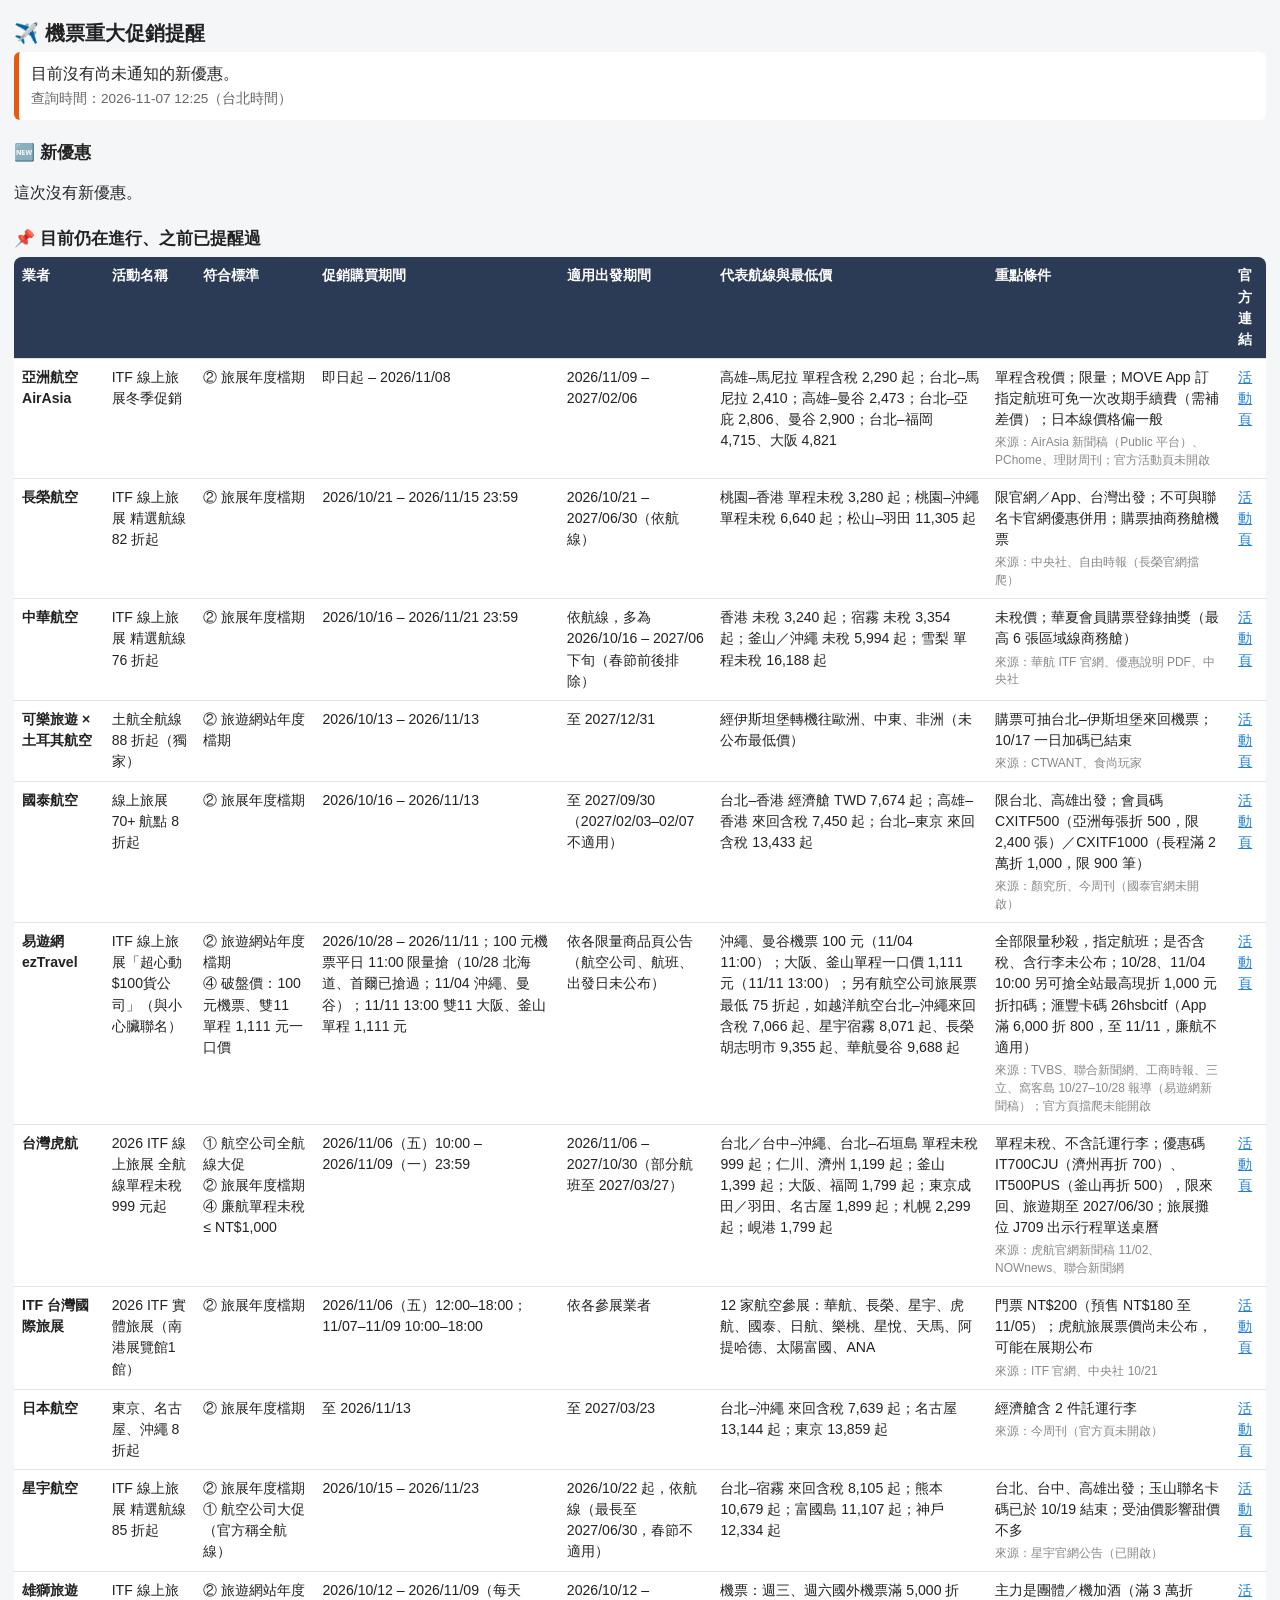
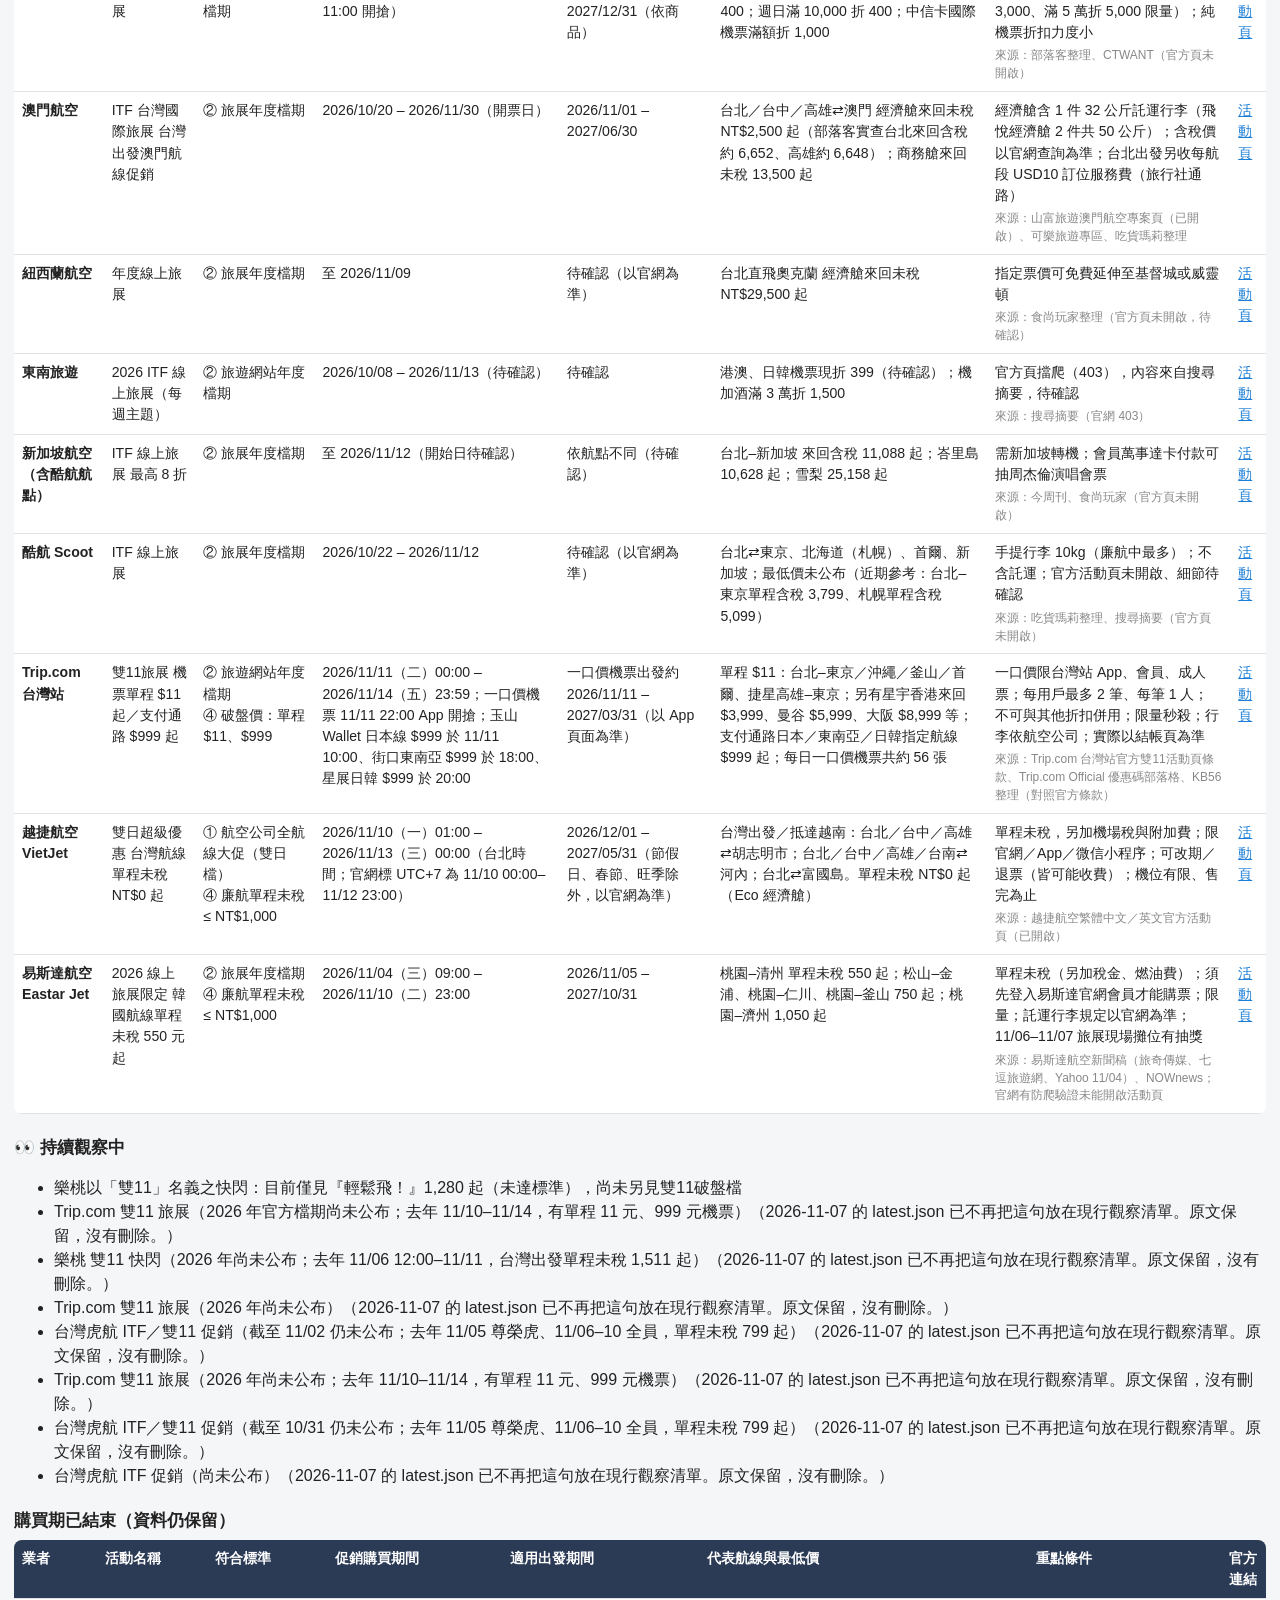
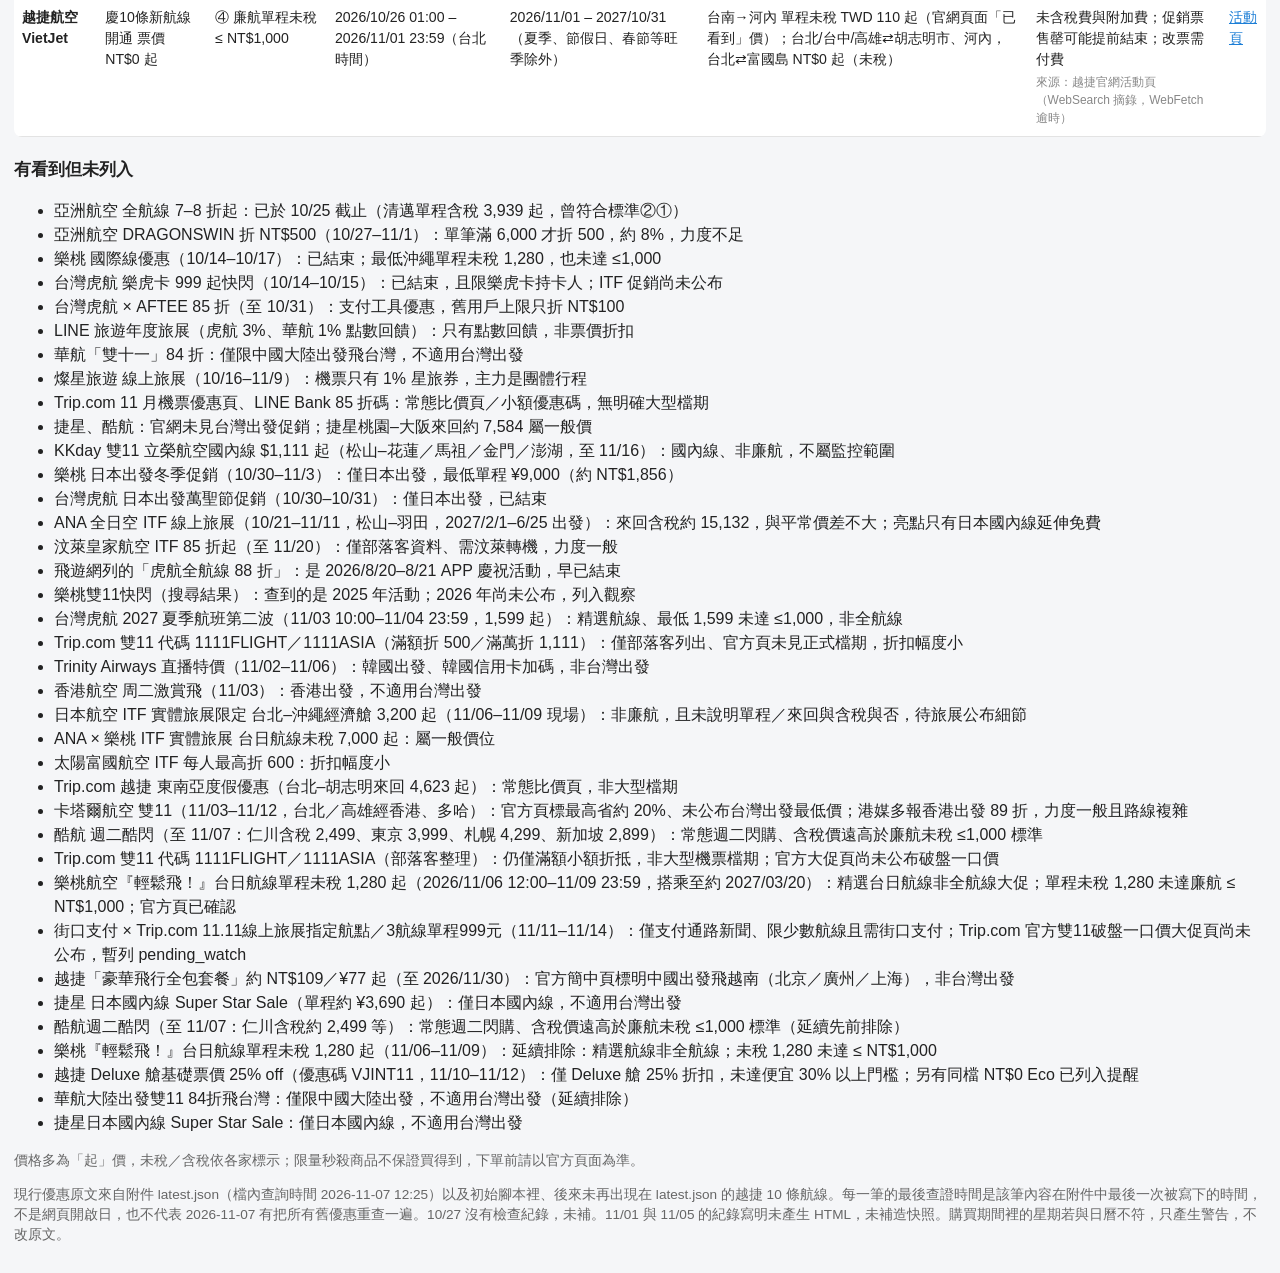
<file: index.html>
<!DOCTYPE html>
<html lang="zh-Hant">
<head>
  <meta charset="utf-8">
  <meta name="viewport" content="width=device-width, initial-scale=1">
  <title>機票重大促銷提醒</title>
  <link rel="stylesheet" href="css/site.css">
</head>
<body>
  <h1>✈️ 機票重大促銷提醒</h1>
  <div id="summary" class="sum">讀取資料中…</div>
  <main id="app"></main>
  <footer>
    <p class="note">價格多為「起」價，未稅／含稅依各家標示；限量秒殺商品不保證買得到，下單前請以官方頁面為準。</p>
    <p id="data-note" class="note"></p>
  </footer>
  <noscript>此頁需要 JavaScript 才能讀取同目錄的 data/catalog.json。</noscript>
  <script src="js/app.js"></script>
</body>
</html>
</file>
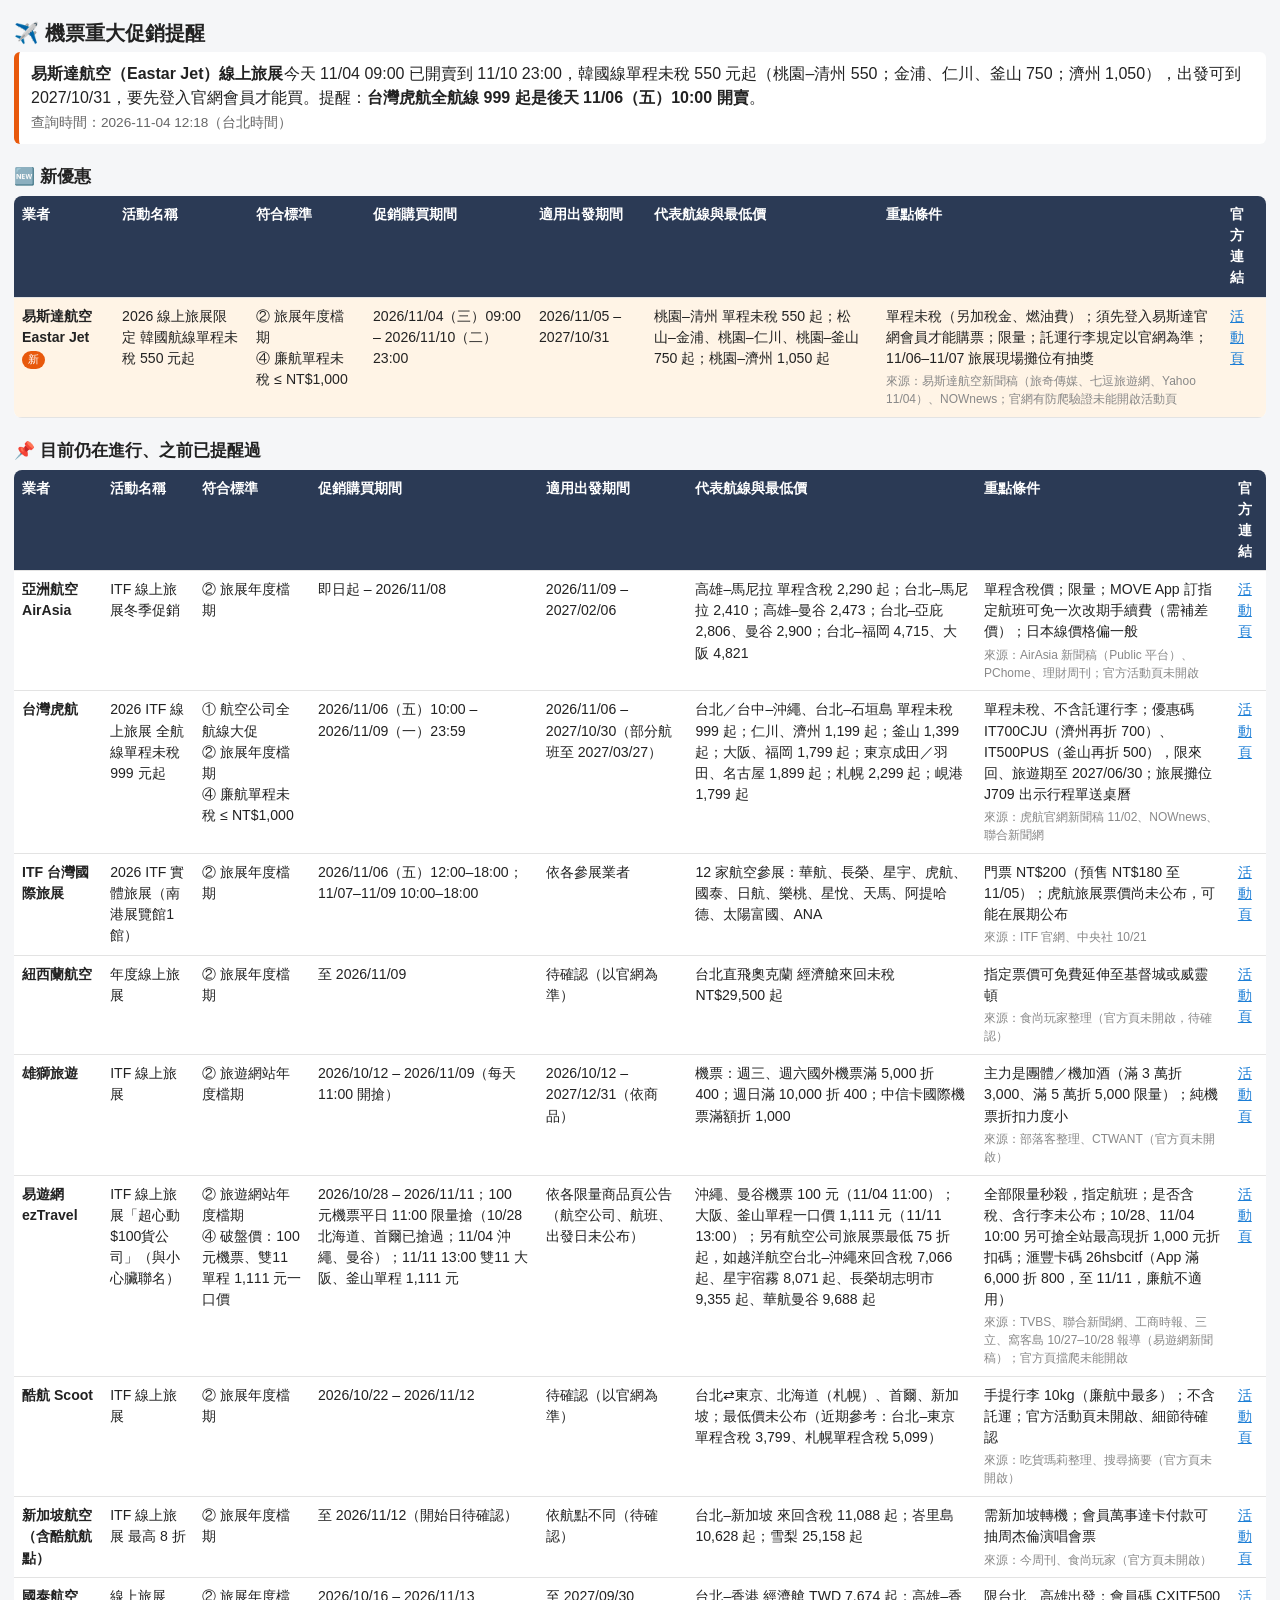
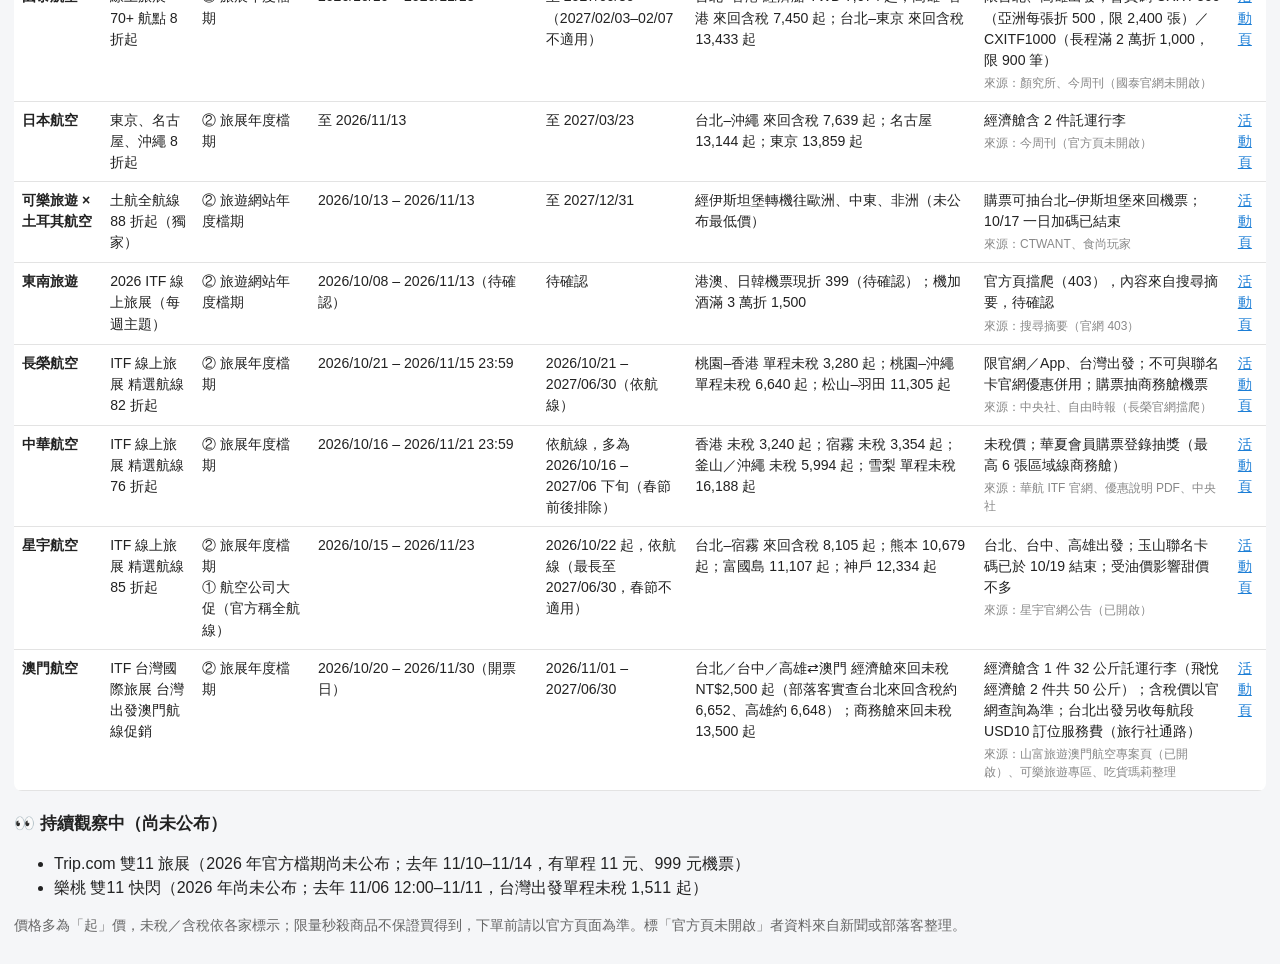
<file: snapshots/promos-20261104-1218.html>
<!doctype html><html lang="zh-Hant"><head><meta charset="utf-8"><meta name="viewport" content="width=device-width,initial-scale=1">
<title>機票重大促銷 2026-11-04 12:18</title><style>
body{font-family:-apple-system,"PingFang TC","Noto Sans TC",sans-serif;margin:0;padding:14px;background:#f5f6f8;color:#222;line-height:1.5}
h1{font-size:1.25em;margin:.2em 0}h2{font-size:1.05em;margin:1.2em 0 .4em}
.sum{background:#fff;border-left:5px solid #e8590c;padding:10px 12px;border-radius:6px}
.wrap{overflow-x:auto;background:#fff;border-radius:8px}table{border-collapse:collapse;min-width:980px;font-size:.88em}
th,td{border-bottom:1px solid #e3e3e3;padding:8px;vertical-align:top;text-align:left}th{background:#2b3a55;color:#fff;position:sticky;top:0}
tr.hl td{background:#fff4e6}tr.ur td{background:#ffecec}.tag{display:inline-block;font-size:.75em;padding:1px 6px;border-radius:10px;margin:3px 3px 0 0;color:#fff}
.new{background:#e8590c}.urgent{background:#c92a2a}.src{color:#888;font-size:.85em;margin-top:4px}a{color:#1c7ed6}.note{color:#666;font-size:.85em}
</style></head><body>
<h1>✈️ 機票重大促銷提醒</h1>
<div class="sum"><b>易斯達航空（Eastar Jet）線上旅展</b>今天 11/04 09:00 已開賣到 11/10 23:00，韓國線單程未稅 550 元起（桃園–清州 550；金浦、仁川、釜山 750；濟州 1,050），出發可到 2027/10/31，要先登入官網會員才能買。提醒：<b>台灣虎航全航線 999 起是後天 11/06（五）10:00 開賣</b>。<br><span class="note">查詢時間：2026-11-04 12:18（台北時間）</span></div>
<h2>🆕 新優惠</h2><div class="wrap"><table><tr><th>業者</th><th>活動名稱</th><th>符合標準</th><th>促銷購買期間</th><th>適用出發期間</th><th>代表航線與最低價</th><th>重點條件</th><th>官方連結</th></tr><tr class="hl"><td><b>易斯達航空 Eastar Jet</b><span class="tag new">新</span></td><td>2026 線上旅展限定 韓國航線單程未稅 550 元起</td><td>② 旅展年度檔期<br>④ 廉航單程未稅 ≤ NT$1,000</td><td>2026/11/04（三）09:00 – 2026/11/10（二）23:00</td><td>2026/11/05 – 2027/10/31</td><td>桃園–清州 單程未稅 550 起；松山–金浦、桃園–仁川、桃園–釜山 750 起；桃園–濟州 1,050 起</td><td>單程未稅（另加稅金、燃油費）；須先登入易斯達官網會員才能購票；限量；託運行李規定以官網為準；11/06–11/07 旅展現場攤位有抽獎<div class="src">來源：易斯達航空新聞稿（旅奇傳媒、七逗旅遊網、Yahoo 11/04）、NOWnews；官網有防爬驗證未能開啟活動頁</div></td><td><a href="https://main.eastarjet.com/?lang=tw" target="_blank">活動頁</a></td></tr></table></div>
<h2>📌 目前仍在進行、之前已提醒過</h2><div class="wrap"><table><tr><th>業者</th><th>活動名稱</th><th>符合標準</th><th>促銷購買期間</th><th>適用出發期間</th><th>代表航線與最低價</th><th>重點條件</th><th>官方連結</th></tr><tr><td><b>亞洲航空 AirAsia</b></td><td>ITF 線上旅展冬季促銷</td><td>② 旅展年度檔期</td><td>即日起 – 2026/11/08</td><td>2026/11/09 – 2027/02/06</td><td>高雄–馬尼拉 單程含稅 2,290 起；台北–馬尼拉 2,410；高雄–曼谷 2,473；台北–亞庇 2,806、曼谷 2,900；台北–福岡 4,715、大阪 4,821</td><td>單程含稅價；限量；MOVE App 訂指定航班可免一次改期手續費（需補差價）；日本線價格偏一般<div class="src">來源：AirAsia 新聞稿（Public 平台）、PChome、理財周刊；官方活動頁未開啟</div></td><td><a href="https://www.airasia.com/zh/tw" target="_blank">活動頁</a></td></tr><tr><td><b>台灣虎航</b></td><td>2026 ITF 線上旅展 全航線單程未稅 999 元起</td><td>① 航空公司全航線大促<br>② 旅展年度檔期<br>④ 廉航單程未稅 ≤ NT$1,000</td><td>2026/11/06（五）10:00 – 2026/11/09（一）23:59</td><td>2026/11/06 – 2027/10/30（部分航班至 2027/03/27）</td><td>台北／台中–沖繩、台北–石垣島 單程未稅 999 起；仁川、濟州 1,199 起；釜山 1,399 起；大阪、福岡 1,799 起；東京成田／羽田、名古屋 1,899 起；札幌 2,299 起；峴港 1,799 起</td><td>單程未稅、不含託運行李；優惠碼 IT700CJU（濟州再折 700）、IT500PUS（釜山再折 500），限來回、旅遊期至 2027/06/30；旅展攤位 J709 出示行程單送桌曆<div class="src">來源：虎航官網新聞稿 11/02、NOWnews、聯合新聞網</div></td><td><a href="https://static.tigerairtw.com/www/events/2611ITF/" target="_blank">活動頁</a></td></tr><tr><td><b>ITF 台灣國際旅展</b></td><td>2026 ITF 實體旅展（南港展覽館1館）</td><td>② 旅展年度檔期</td><td>2026/11/06（五）12:00–18:00；11/07–11/09 10:00–18:00</td><td>依各參展業者</td><td>12 家航空參展：華航、長榮、星宇、虎航、國泰、日航、樂桃、星悅、天馬、阿提哈德、太陽富國、ANA</td><td>門票 NT$200（預售 NT$180 至 11/05）；虎航旅展票價尚未公布，可能在展期公布<div class="src">來源：ITF 官網、中央社 10/21</div></td><td><a href="https://www.taiwanitf.org.tw/Information3" target="_blank">活動頁</a></td></tr><tr><td><b>紐西蘭航空</b></td><td>年度線上旅展</td><td>② 旅展年度檔期</td><td>至 2026/11/09</td><td>待確認（以官網為準）</td><td>台北直飛奧克蘭 經濟艙來回未稅 NT$29,500 起</td><td>指定票價可免費延伸至基督城或威靈頓<div class="src">來源：食尚玩家整理（官方頁未開啟，待確認）</div></td><td><a href="https://supertaste.tvbs.com.tw/pack/362119" target="_blank">活動頁</a></td></tr><tr><td><b>雄獅旅遊</b></td><td>ITF 線上旅展</td><td>② 旅遊網站年度檔期</td><td>2026/10/12 – 2026/11/09（每天 11:00 開搶）</td><td>2026/10/12 – 2027/12/31（依商品）</td><td>機票：週三、週六國外機票滿 5,000 折 400；週日滿 10,000 折 400；中信卡國際機票滿額折 1,000</td><td>主力是團體／機加酒（滿 3 萬折 3,000、滿 5 萬折 5,000 限量）；純機票折扣力度小<div class="src">來源：部落客整理、CTWANT（官方頁未開啟）</div></td><td><a href="https://lifegoods.cc/liontravel-itf/" target="_blank">活動頁</a></td></tr><tr><td><b>易遊網 ezTravel</b></td><td>ITF 線上旅展「超心動$100貨公司」（與小心臟聯名）</td><td>② 旅遊網站年度檔期<br>④ 破盤價：100 元機票、雙11 單程 1,111 元一口價</td><td>2026/10/28 – 2026/11/11；100 元機票平日 11:00 限量搶（10/28 北海道、首爾已搶過；11/04 沖繩、曼谷）；11/11 13:00 雙11 大阪、釜山單程 1,111 元</td><td>依各限量商品頁公告（航空公司、航班、出發日未公布）</td><td>沖繩、曼谷機票 100 元（11/04 11:00）；大阪、釜山單程一口價 1,111 元（11/11 13:00）；另有航空公司旅展票最低 75 折起，如越洋航空台北–沖繩來回含稅 7,066 起、星宇宿霧 8,071 起、長榮胡志明市 9,355 起、華航曼谷 9,688 起</td><td>全部限量秒殺，指定航班；是否含稅、含行李未公布；10/28、11/04 10:00 另可搶全站最高現折 1,000 元折扣碼；滙豐卡碼 26hsbcitf（App 滿 6,000 折 800，至 11/11，廉航不適用）<div class="src">來源：TVBS、聯合新聞網、工商時報、三立、窩客島 10/27–10/28 報導（易遊網新聞稿）；官方頁擋爬未能開啟</div></td><td><a href="https://www.eztravel.com.tw/activity/ITF/promo/" target="_blank">活動頁</a></td></tr><tr><td><b>酷航 Scoot</b></td><td>ITF 線上旅展</td><td>② 旅展年度檔期</td><td>2026/10/22 – 2026/11/12</td><td>待確認（以官網為準）</td><td>台北⇄東京、北海道（札幌）、首爾、新加坡；最低價未公布（近期參考：台北–東京單程含稅 3,799、札幌單程含稅 5,099）</td><td>手提行李 10kg（廉航中最多）；不含託運；官方活動頁未開啟、細節待確認<div class="src">來源：吃貨瑪莉整理、搜尋摘要（官方頁未開啟）</div></td><td><a href="https://www.flyscoot.com/zh-tw" target="_blank">活動頁</a></td></tr><tr><td><b>新加坡航空（含酷航航點）</b></td><td>ITF 線上旅展 最高 8 折</td><td>② 旅展年度檔期</td><td>至 2026/11/12（開始日待確認）</td><td>依航點不同（待確認）</td><td>台北–新加坡 來回含稅 11,088 起；峇里島 10,628 起；雪梨 25,158 起</td><td>需新加坡轉機；會員萬事達卡付款可抽周杰倫演唱會票<div class="src">來源：今周刊、食尚玩家（官方頁未開啟）</div></td><td><a href="https://www.businesstoday.com.tw/article/category/183031/post/202610190027/" target="_blank">活動頁</a></td></tr><tr><td><b>國泰航空</b></td><td>線上旅展 70+ 航點 8 折起</td><td>② 旅展年度檔期</td><td>2026/10/16 – 2026/11/13</td><td>至 2027/09/30（2027/02/03–02/07 不適用）</td><td>台北–香港 經濟艙 TWD 7,674 起；高雄–香港 來回含稅 7,450 起；台北–東京 來回含稅 13,433 起</td><td>限台北、高雄出發；會員碼 CXITF500（亞洲每張折 500，限 2,400 張）／CXITF1000（長程滿 2 萬折 1,000，限 900 筆）<div class="src">來源：顏究所、今周刊（國泰官網未開啟）</div></td><td><a href="https://yenlabaero.com/cathay-pacific-online-travel-fair-2026" target="_blank">活動頁</a></td></tr><tr><td><b>日本航空</b></td><td>東京、名古屋、沖繩 8 折起</td><td>② 旅展年度檔期</td><td>至 2026/11/13</td><td>至 2027/03/23</td><td>台北–沖繩 來回含稅 7,639 起；名古屋 13,144 起；東京 13,859 起</td><td>經濟艙含 2 件託運行李<div class="src">來源：今周刊（官方頁未開啟）</div></td><td><a href="https://www.businesstoday.com.tw/article/category/183031/post/202610190027/" target="_blank">活動頁</a></td></tr><tr><td><b>可樂旅遊 × 土耳其航空</b></td><td>土航全航線 88 折起（獨家）</td><td>② 旅遊網站年度檔期</td><td>2026/10/13 – 2026/11/13</td><td>至 2027/12/31</td><td>經伊斯坦堡轉機往歐洲、中東、非洲（未公布最低價）</td><td>購票可抽台北–伊斯坦堡來回機票；10/17 一日加碼已結束<div class="src">來源：CTWANT、食尚玩家</div></td><td><a href="https://www.ctwant.com/article/501796/" target="_blank">活動頁</a></td></tr><tr><td><b>東南旅遊</b></td><td>2026 ITF 線上旅展（每週主題）</td><td>② 旅遊網站年度檔期</td><td>2026/10/08 – 2026/11/13（待確認）</td><td>待確認</td><td>港澳、日韓機票現折 399（待確認）；機加酒滿 3 萬折 1,500</td><td>官方頁擋爬（403），內容來自搜尋摘要，待確認<div class="src">來源：搜尋摘要（官網 403）</div></td><td><a href="https://www.settour.com.tw/act/mkt/itf_online/fit.html" target="_blank">活動頁</a></td></tr><tr><td><b>長榮航空</b></td><td>ITF 線上旅展 精選航線 82 折起</td><td>② 旅展年度檔期</td><td>2026/10/21 – 2026/11/15 23:59</td><td>2026/10/21 – 2027/06/30（依航線）</td><td>桃園–香港 單程未稅 3,280 起；桃園–沖繩 單程未稅 6,640 起；松山–羽田 11,305 起</td><td>限官網／App、台灣出發；不可與聯名卡官網優惠併用；購票抽商務艙機票<div class="src">來源：中央社、自由時報（長榮官網擋爬）</div></td><td><a href="https://promotion.evaair.com/tw/online-travel-fair/index.html" target="_blank">活動頁</a></td></tr><tr><td><b>中華航空</b></td><td>ITF 線上旅展 精選航線 76 折起</td><td>② 旅展年度檔期</td><td>2026/10/16 – 2026/11/21 23:59</td><td>依航線，多為 2026/10/16 – 2027/06 下旬（春節前後排除）</td><td>香港 未稅 3,240 起；宿霧 未稅 3,354 起；釜山／沖繩 未稅 5,994 起；雪梨 單程未稅 16,188 起</td><td>未稅價；華夏會員購票登錄抽獎（最高 6 張區域線商務艙）<div class="src">來源：華航 ITF 官網、優惠說明 PDF、中央社</div></td><td><a href="https://2026itf.china-airlines.com/" target="_blank">活動頁</a></td></tr><tr><td><b>星宇航空</b></td><td>ITF 線上旅展 精選航線 85 折起</td><td>② 旅展年度檔期<br>① 航空公司大促（官方稱全航線）</td><td>2026/10/15 – 2026/11/23</td><td>2026/10/22 起，依航線（最長至 2027/06/30，春節不適用）</td><td>台北–宿霧 來回含稅 8,105 起；熊本 10,679 起；富國島 11,107 起；神戶 12,334 起</td><td>台北、台中、高雄出發；玉山聯名卡碼已於 10/19 結束；受油價影響甜價不多<div class="src">來源：星宇官網公告（已開啟）</div></td><td><a href="https://latestnews.starlux-airlines.com/zh-TW/about-us/travel-advisories/advisories/latest-news/2026_ITF_promotion" target="_blank">活動頁</a></td></tr><tr><td><b>澳門航空</b></td><td>ITF 台灣國際旅展 台灣出發澳門航線促銷</td><td>② 旅展年度檔期</td><td>2026/10/20 – 2026/11/30（開票日）</td><td>2026/11/01 – 2027/06/30</td><td>台北／台中／高雄⇄澳門 經濟艙來回未稅 NT$2,500 起（部落客實查台北來回含稅約 6,652、高雄約 6,648）；商務艙來回未稅 13,500 起</td><td>經濟艙含 1 件 32 公斤託運行李（飛悅經濟艙 2 件共 50 公斤）；含稅價以官網查詢為準；台北出發另收每航段 USD10 訂位服務費（旅行社通路）<div class="src">來源：山富旅遊澳門航空專案頁（已開啟）、可樂旅遊專區、吃貨瑪莉整理</div></td><td><a href="https://www.travel4u.com.tw/flight/airline/campaign/NX/49/" target="_blank">活動頁</a></td></tr></table></div>
<h2>👀 持續觀察中（尚未公布）</h2><ul><li>Trip.com 雙11 旅展（2026 年官方檔期尚未公布；去年 11/10–11/14，有單程 11 元、999 元機票）</li><li>樂桃 雙11 快閃（2026 年尚未公布；去年 11/06 12:00–11/11，台灣出發單程未稅 1,511 起）</li></ul>
<p class="note">價格多為「起」價，未稅／含稅依各家標示；限量秒殺商品不保證買得到，下單前請以官方頁面為準。標「官方頁未開啟」者資料來自新聞或部落客整理。</p>
</body></html>
</file>
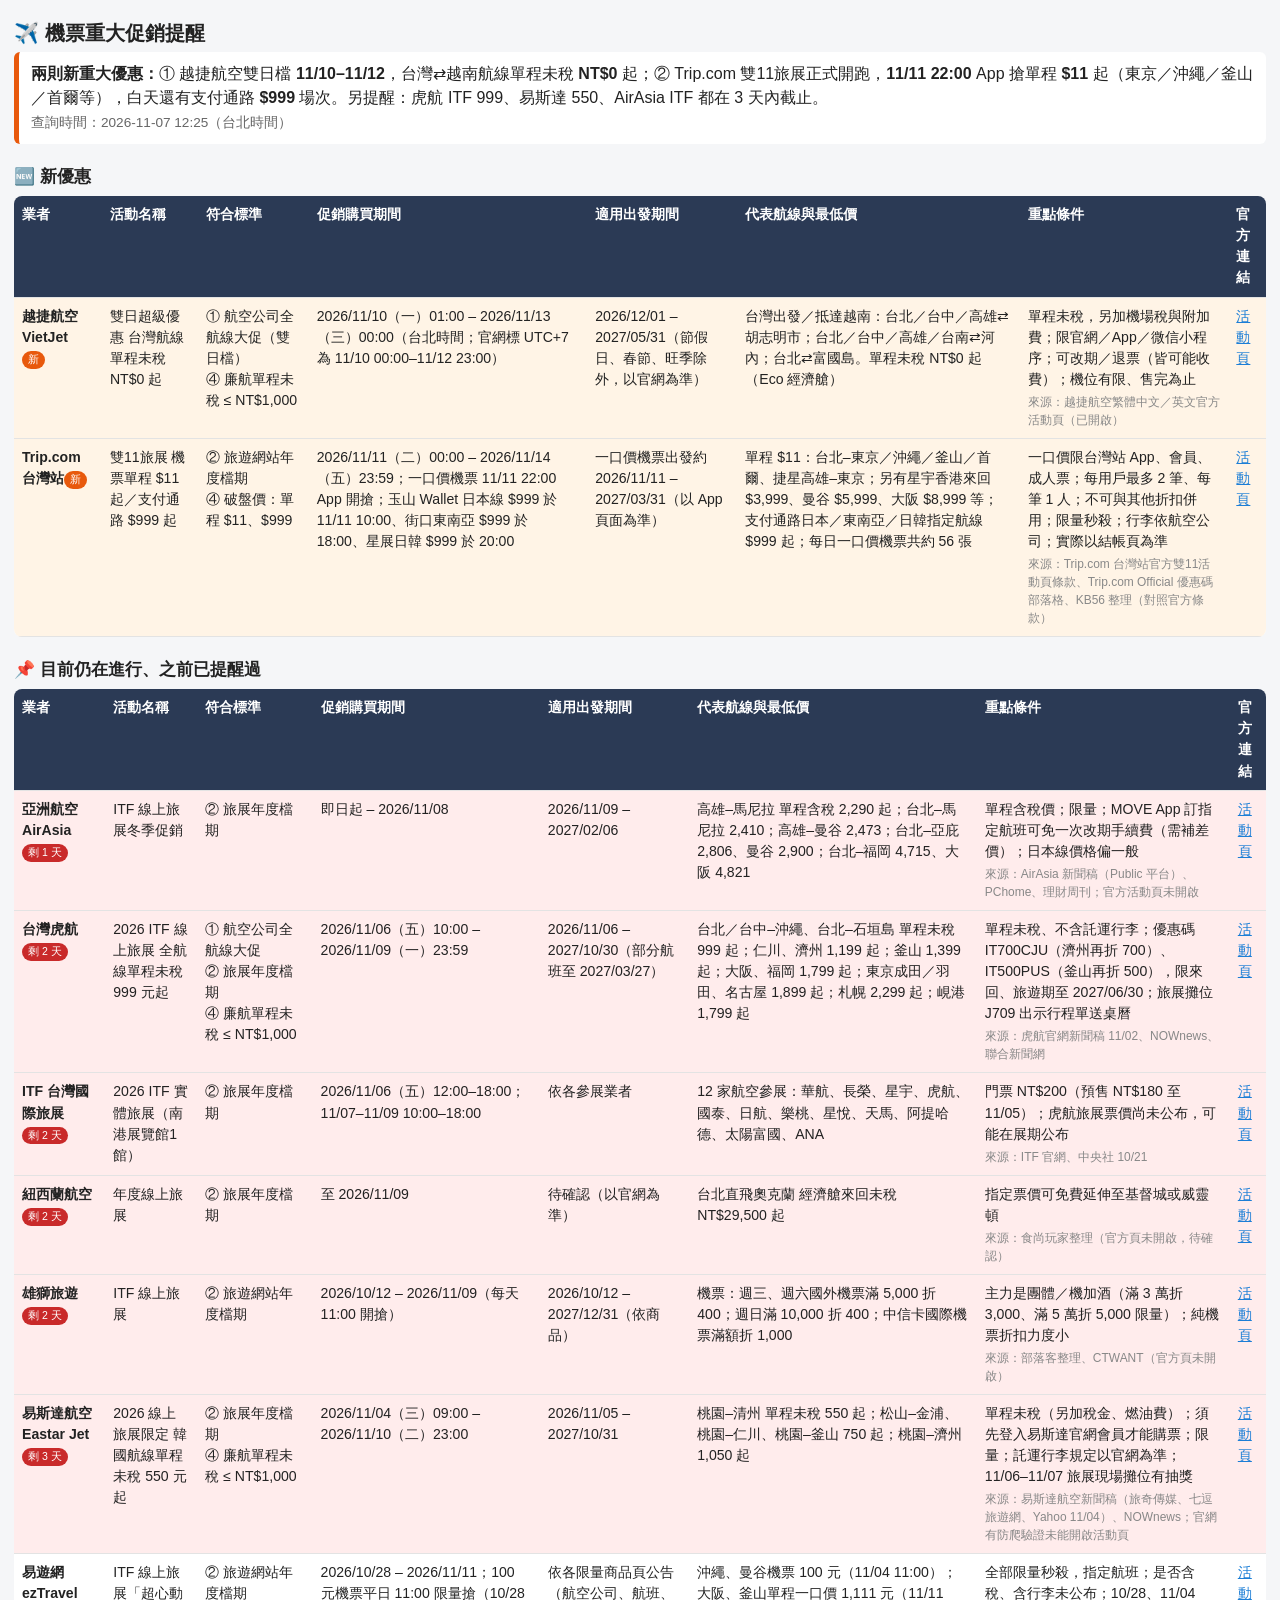
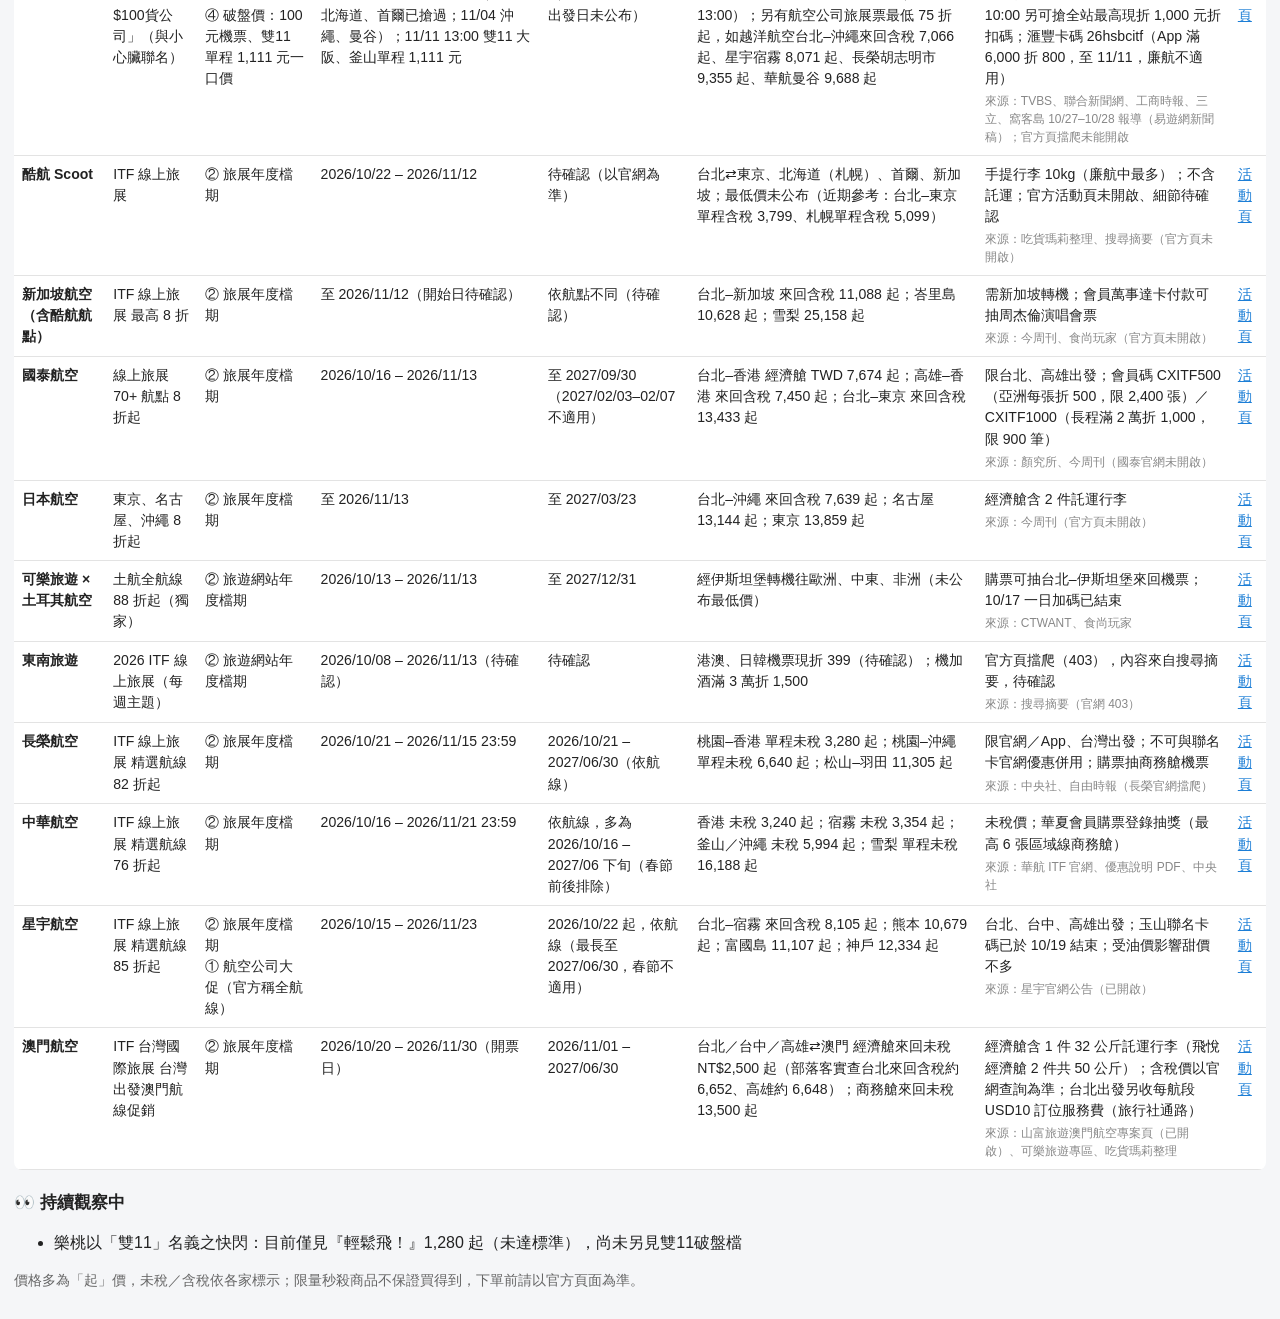
<file: snapshots/promos-20261107-1225.html>
<!doctype html><html lang="zh-Hant"><head><meta charset="utf-8"><meta name="viewport" content="width=device-width,initial-scale=1">
<title>機票重大促銷 2026-11-07 12:25</title><style>
body{font-family:-apple-system,"PingFang TC","Noto Sans TC",sans-serif;margin:0;padding:14px;background:#f5f6f8;color:#222;line-height:1.5}
h1{font-size:1.25em;margin:.2em 0}h2{font-size:1.05em;margin:1.2em 0 .4em}
.sum{background:#fff;border-left:5px solid #e8590c;padding:10px 12px;border-radius:6px}
.wrap{overflow-x:auto;background:#fff;border-radius:8px}table{border-collapse:collapse;min-width:980px;font-size:.88em}
th,td{border-bottom:1px solid #e3e3e3;padding:8px;vertical-align:top;text-align:left}th{background:#2b3a55;color:#fff;position:sticky;top:0}
tr.hl td{background:#fff4e6}tr.ur td{background:#ffecec}.tag{display:inline-block;font-size:.75em;padding:1px 6px;border-radius:10px;margin:3px 3px 0 0;color:#fff}
.new{background:#e8590c}.urgent{background:#c92a2a}.src{color:#888;font-size:.85em;margin-top:4px}a{color:#1c7ed6}.note{color:#666;font-size:.85em}
</style></head><body>
<h1>✈️ 機票重大促銷提醒</h1>
<div class="sum"><b>兩則新重大優惠：</b>① 越捷航空雙日檔 <b>11/10–11/12</b>，台灣⇄越南航線單程未稅 <b>NT$0</b> 起；② Trip.com 雙11旅展正式開跑，<b>11/11 22:00</b> App 搶單程 <b>$11</b> 起（東京／沖繩／釜山／首爾等），白天還有支付通路 <b>$999</b> 場次。另提醒：虎航 ITF 999、易斯達 550、AirAsia ITF 都在 3 天內截止。<br><span class="note">查詢時間：2026-11-07 12:25（台北時間）</span></div>
<h2>🆕 新優惠</h2><div class="wrap"><table><tr><th>業者</th><th>活動名稱</th><th>符合標準</th><th>促銷購買期間</th><th>適用出發期間</th><th>代表航線與最低價</th><th>重點條件</th><th>官方連結</th></tr><tr class="hl"><td><b>越捷航空 VietJet</b><span class="tag new">新</span></td><td>雙日超級優惠 台灣航線單程未稅 NT$0 起</td><td>① 航空公司全航線大促（雙日檔）<br>④ 廉航單程未稅 ≤ NT$1,000</td><td>2026/11/10（一）01:00 – 2026/11/13（三）00:00（台北時間；官網標 UTC+7 為 11/10 00:00–11/12 23:00）</td><td>2026/12/01 – 2027/05/31（節假日、春節、旺季除外，以官網為準）</td><td>台灣出發／抵達越南：台北／台中／高雄⇄胡志明市；台北／台中／高雄／台南⇄河內；台北⇄富國島。單程未稅 NT$0 起（Eco 經濟艙）</td><td>單程未稅，另加機場稅與附加費；限官網／App／微信小程序；可改期／退票（皆可能收費）；機位有限、售完為止<div class="src">來源：越捷航空繁體中文／英文官方活動頁（已開啟）</div></td><td><a href="https://www.vietjetair.com/zh-TW/news/hot-deals-1697696866958/double-day---super-sale-lets-vietjet-fares-from-just-$1-november-10th---12th-2026-1793854420877" target="_blank">活動頁</a></td></tr><tr class="hl"><td><b>Trip.com 台灣站</b><span class="tag new">新</span></td><td>雙11旅展 機票單程 $11 起／支付通路 $999 起</td><td>② 旅遊網站年度檔期<br>④ 破盤價：單程 $11、$999</td><td>2026/11/11（二）00:00 – 2026/11/14（五）23:59；一口價機票 11/11 22:00 App 開搶；玉山 Wallet 日本線 $999 於 11/11 10:00、街口東南亞 $999 於 18:00、星展日韓 $999 於 20:00</td><td>一口價機票出發約 2026/11/11 – 2027/03/31（以 App 頁面為準）</td><td>單程 $11：台北–東京／沖繩／釜山／首爾、捷星高雄–東京；另有星宇香港來回 $3,999、曼谷 $5,999、大阪 $8,999 等；支付通路日本／東南亞／日韓指定航線 $999 起；每日一口價機票共約 56 張</td><td>一口價限台灣站 App、會員、成人票；每用戶最多 2 筆、每筆 1 人；不可與其他折扣併用；限量秒殺；行李依航空公司；實際以結帳頁為準<div class="src">來源：Trip.com 台灣站官方雙11活動頁條款、Trip.com Official 優惠碼部落格、KB56 整理（對照官方條款）</div></td><td><a href="https://tw.trip.com/sale/w/4497/mega-sale.html" target="_blank">活動頁</a></td></tr></table></div>
<h2>📌 目前仍在進行、之前已提醒過</h2><div class="wrap"><table><tr><th>業者</th><th>活動名稱</th><th>符合標準</th><th>促銷購買期間</th><th>適用出發期間</th><th>代表航線與最低價</th><th>重點條件</th><th>官方連結</th></tr><tr class="ur"><td><b>亞洲航空 AirAsia</b><span class="tag urgent">剩 1 天</span></td><td>ITF 線上旅展冬季促銷</td><td>② 旅展年度檔期</td><td>即日起 – 2026/11/08</td><td>2026/11/09 – 2027/02/06</td><td>高雄–馬尼拉 單程含稅 2,290 起；台北–馬尼拉 2,410；高雄–曼谷 2,473；台北–亞庇 2,806、曼谷 2,900；台北–福岡 4,715、大阪 4,821</td><td>單程含稅價；限量；MOVE App 訂指定航班可免一次改期手續費（需補差價）；日本線價格偏一般<div class="src">來源：AirAsia 新聞稿（Public 平台）、PChome、理財周刊；官方活動頁未開啟</div></td><td><a href="https://www.airasia.com/zh/tw" target="_blank">活動頁</a></td></tr><tr class="ur"><td><b>台灣虎航</b><span class="tag urgent">剩 2 天</span></td><td>2026 ITF 線上旅展 全航線單程未稅 999 元起</td><td>① 航空公司全航線大促<br>② 旅展年度檔期<br>④ 廉航單程未稅 ≤ NT$1,000</td><td>2026/11/06（五）10:00 – 2026/11/09（一）23:59</td><td>2026/11/06 – 2027/10/30（部分航班至 2027/03/27）</td><td>台北／台中–沖繩、台北–石垣島 單程未稅 999 起；仁川、濟州 1,199 起；釜山 1,399 起；大阪、福岡 1,799 起；東京成田／羽田、名古屋 1,899 起；札幌 2,299 起；峴港 1,799 起</td><td>單程未稅、不含託運行李；優惠碼 IT700CJU（濟州再折 700）、IT500PUS（釜山再折 500），限來回、旅遊期至 2027/06/30；旅展攤位 J709 出示行程單送桌曆<div class="src">來源：虎航官網新聞稿 11/02、NOWnews、聯合新聞網</div></td><td><a href="https://static.tigerairtw.com/www/events/2611ITF/" target="_blank">活動頁</a></td></tr><tr class="ur"><td><b>ITF 台灣國際旅展</b><span class="tag urgent">剩 2 天</span></td><td>2026 ITF 實體旅展（南港展覽館1館）</td><td>② 旅展年度檔期</td><td>2026/11/06（五）12:00–18:00；11/07–11/09 10:00–18:00</td><td>依各參展業者</td><td>12 家航空參展：華航、長榮、星宇、虎航、國泰、日航、樂桃、星悅、天馬、阿提哈德、太陽富國、ANA</td><td>門票 NT$200（預售 NT$180 至 11/05）；虎航旅展票價尚未公布，可能在展期公布<div class="src">來源：ITF 官網、中央社 10/21</div></td><td><a href="https://www.taiwanitf.org.tw/Information3" target="_blank">活動頁</a></td></tr><tr class="ur"><td><b>紐西蘭航空</b><span class="tag urgent">剩 2 天</span></td><td>年度線上旅展</td><td>② 旅展年度檔期</td><td>至 2026/11/09</td><td>待確認（以官網為準）</td><td>台北直飛奧克蘭 經濟艙來回未稅 NT$29,500 起</td><td>指定票價可免費延伸至基督城或威靈頓<div class="src">來源：食尚玩家整理（官方頁未開啟，待確認）</div></td><td><a href="https://supertaste.tvbs.com.tw/pack/362119" target="_blank">活動頁</a></td></tr><tr class="ur"><td><b>雄獅旅遊</b><span class="tag urgent">剩 2 天</span></td><td>ITF 線上旅展</td><td>② 旅遊網站年度檔期</td><td>2026/10/12 – 2026/11/09（每天 11:00 開搶）</td><td>2026/10/12 – 2027/12/31（依商品）</td><td>機票：週三、週六國外機票滿 5,000 折 400；週日滿 10,000 折 400；中信卡國際機票滿額折 1,000</td><td>主力是團體／機加酒（滿 3 萬折 3,000、滿 5 萬折 5,000 限量）；純機票折扣力度小<div class="src">來源：部落客整理、CTWANT（官方頁未開啟）</div></td><td><a href="https://lifegoods.cc/liontravel-itf/" target="_blank">活動頁</a></td></tr><tr class="ur"><td><b>易斯達航空 Eastar Jet</b><span class="tag urgent">剩 3 天</span></td><td>2026 線上旅展限定 韓國航線單程未稅 550 元起</td><td>② 旅展年度檔期<br>④ 廉航單程未稅 ≤ NT$1,000</td><td>2026/11/04（三）09:00 – 2026/11/10（二）23:00</td><td>2026/11/05 – 2027/10/31</td><td>桃園–清州 單程未稅 550 起；松山–金浦、桃園–仁川、桃園–釜山 750 起；桃園–濟州 1,050 起</td><td>單程未稅（另加稅金、燃油費）；須先登入易斯達官網會員才能購票；限量；託運行李規定以官網為準；11/06–11/07 旅展現場攤位有抽獎<div class="src">來源：易斯達航空新聞稿（旅奇傳媒、七逗旅遊網、Yahoo 11/04）、NOWnews；官網有防爬驗證未能開啟活動頁</div></td><td><a href="https://main.eastarjet.com/?lang=tw" target="_blank">活動頁</a></td></tr><tr><td><b>易遊網 ezTravel</b></td><td>ITF 線上旅展「超心動$100貨公司」（與小心臟聯名）</td><td>② 旅遊網站年度檔期<br>④ 破盤價：100 元機票、雙11 單程 1,111 元一口價</td><td>2026/10/28 – 2026/11/11；100 元機票平日 11:00 限量搶（10/28 北海道、首爾已搶過；11/04 沖繩、曼谷）；11/11 13:00 雙11 大阪、釜山單程 1,111 元</td><td>依各限量商品頁公告（航空公司、航班、出發日未公布）</td><td>沖繩、曼谷機票 100 元（11/04 11:00）；大阪、釜山單程一口價 1,111 元（11/11 13:00）；另有航空公司旅展票最低 75 折起，如越洋航空台北–沖繩來回含稅 7,066 起、星宇宿霧 8,071 起、長榮胡志明市 9,355 起、華航曼谷 9,688 起</td><td>全部限量秒殺，指定航班；是否含稅、含行李未公布；10/28、11/04 10:00 另可搶全站最高現折 1,000 元折扣碼；滙豐卡碼 26hsbcitf（App 滿 6,000 折 800，至 11/11，廉航不適用）<div class="src">來源：TVBS、聯合新聞網、工商時報、三立、窩客島 10/27–10/28 報導（易遊網新聞稿）；官方頁擋爬未能開啟</div></td><td><a href="https://www.eztravel.com.tw/activity/ITF/promo/" target="_blank">活動頁</a></td></tr><tr><td><b>酷航 Scoot</b></td><td>ITF 線上旅展</td><td>② 旅展年度檔期</td><td>2026/10/22 – 2026/11/12</td><td>待確認（以官網為準）</td><td>台北⇄東京、北海道（札幌）、首爾、新加坡；最低價未公布（近期參考：台北–東京單程含稅 3,799、札幌單程含稅 5,099）</td><td>手提行李 10kg（廉航中最多）；不含託運；官方活動頁未開啟、細節待確認<div class="src">來源：吃貨瑪莉整理、搜尋摘要（官方頁未開啟）</div></td><td><a href="https://www.flyscoot.com/zh-tw" target="_blank">活動頁</a></td></tr><tr><td><b>新加坡航空（含酷航航點）</b></td><td>ITF 線上旅展 最高 8 折</td><td>② 旅展年度檔期</td><td>至 2026/11/12（開始日待確認）</td><td>依航點不同（待確認）</td><td>台北–新加坡 來回含稅 11,088 起；峇里島 10,628 起；雪梨 25,158 起</td><td>需新加坡轉機；會員萬事達卡付款可抽周杰倫演唱會票<div class="src">來源：今周刊、食尚玩家（官方頁未開啟）</div></td><td><a href="https://www.businesstoday.com.tw/article/category/183031/post/202610190027/" target="_blank">活動頁</a></td></tr><tr><td><b>國泰航空</b></td><td>線上旅展 70+ 航點 8 折起</td><td>② 旅展年度檔期</td><td>2026/10/16 – 2026/11/13</td><td>至 2027/09/30（2027/02/03–02/07 不適用）</td><td>台北–香港 經濟艙 TWD 7,674 起；高雄–香港 來回含稅 7,450 起；台北–東京 來回含稅 13,433 起</td><td>限台北、高雄出發；會員碼 CXITF500（亞洲每張折 500，限 2,400 張）／CXITF1000（長程滿 2 萬折 1,000，限 900 筆）<div class="src">來源：顏究所、今周刊（國泰官網未開啟）</div></td><td><a href="https://yenlabaero.com/cathay-pacific-online-travel-fair-2026" target="_blank">活動頁</a></td></tr><tr><td><b>日本航空</b></td><td>東京、名古屋、沖繩 8 折起</td><td>② 旅展年度檔期</td><td>至 2026/11/13</td><td>至 2027/03/23</td><td>台北–沖繩 來回含稅 7,639 起；名古屋 13,144 起；東京 13,859 起</td><td>經濟艙含 2 件託運行李<div class="src">來源：今周刊（官方頁未開啟）</div></td><td><a href="https://www.businesstoday.com.tw/article/category/183031/post/202610190027/" target="_blank">活動頁</a></td></tr><tr><td><b>可樂旅遊 × 土耳其航空</b></td><td>土航全航線 88 折起（獨家）</td><td>② 旅遊網站年度檔期</td><td>2026/10/13 – 2026/11/13</td><td>至 2027/12/31</td><td>經伊斯坦堡轉機往歐洲、中東、非洲（未公布最低價）</td><td>購票可抽台北–伊斯坦堡來回機票；10/17 一日加碼已結束<div class="src">來源：CTWANT、食尚玩家</div></td><td><a href="https://www.ctwant.com/article/501796/" target="_blank">活動頁</a></td></tr><tr><td><b>東南旅遊</b></td><td>2026 ITF 線上旅展（每週主題）</td><td>② 旅遊網站年度檔期</td><td>2026/10/08 – 2026/11/13（待確認）</td><td>待確認</td><td>港澳、日韓機票現折 399（待確認）；機加酒滿 3 萬折 1,500</td><td>官方頁擋爬（403），內容來自搜尋摘要，待確認<div class="src">來源：搜尋摘要（官網 403）</div></td><td><a href="https://www.settour.com.tw/act/mkt/itf_online/fit.html" target="_blank">活動頁</a></td></tr><tr><td><b>長榮航空</b></td><td>ITF 線上旅展 精選航線 82 折起</td><td>② 旅展年度檔期</td><td>2026/10/21 – 2026/11/15 23:59</td><td>2026/10/21 – 2027/06/30（依航線）</td><td>桃園–香港 單程未稅 3,280 起；桃園–沖繩 單程未稅 6,640 起；松山–羽田 11,305 起</td><td>限官網／App、台灣出發；不可與聯名卡官網優惠併用；購票抽商務艙機票<div class="src">來源：中央社、自由時報（長榮官網擋爬）</div></td><td><a href="https://promotion.evaair.com/tw/online-travel-fair/index.html" target="_blank">活動頁</a></td></tr><tr><td><b>中華航空</b></td><td>ITF 線上旅展 精選航線 76 折起</td><td>② 旅展年度檔期</td><td>2026/10/16 – 2026/11/21 23:59</td><td>依航線，多為 2026/10/16 – 2027/06 下旬（春節前後排除）</td><td>香港 未稅 3,240 起；宿霧 未稅 3,354 起；釜山／沖繩 未稅 5,994 起；雪梨 單程未稅 16,188 起</td><td>未稅價；華夏會員購票登錄抽獎（最高 6 張區域線商務艙）<div class="src">來源：華航 ITF 官網、優惠說明 PDF、中央社</div></td><td><a href="https://2026itf.china-airlines.com/" target="_blank">活動頁</a></td></tr><tr><td><b>星宇航空</b></td><td>ITF 線上旅展 精選航線 85 折起</td><td>② 旅展年度檔期<br>① 航空公司大促（官方稱全航線）</td><td>2026/10/15 – 2026/11/23</td><td>2026/10/22 起，依航線（最長至 2027/06/30，春節不適用）</td><td>台北–宿霧 來回含稅 8,105 起；熊本 10,679 起；富國島 11,107 起；神戶 12,334 起</td><td>台北、台中、高雄出發；玉山聯名卡碼已於 10/19 結束；受油價影響甜價不多<div class="src">來源：星宇官網公告（已開啟）</div></td><td><a href="https://latestnews.starlux-airlines.com/zh-TW/about-us/travel-advisories/advisories/latest-news/2026_ITF_promotion" target="_blank">活動頁</a></td></tr><tr><td><b>澳門航空</b></td><td>ITF 台灣國際旅展 台灣出發澳門航線促銷</td><td>② 旅展年度檔期</td><td>2026/10/20 – 2026/11/30（開票日）</td><td>2026/11/01 – 2027/06/30</td><td>台北／台中／高雄⇄澳門 經濟艙來回未稅 NT$2,500 起（部落客實查台北來回含稅約 6,652、高雄約 6,648）；商務艙來回未稅 13,500 起</td><td>經濟艙含 1 件 32 公斤託運行李（飛悅經濟艙 2 件共 50 公斤）；含稅價以官網查詢為準；台北出發另收每航段 USD10 訂位服務費（旅行社通路）<div class="src">來源：山富旅遊澳門航空專案頁（已開啟）、可樂旅遊專區、吃貨瑪莉整理</div></td><td><a href="https://www.travel4u.com.tw/flight/airline/campaign/NX/49/" target="_blank">活動頁</a></td></tr></table></div>
<h2>👀 持續觀察中</h2><ul><li>樂桃以「雙11」名義之快閃：目前僅見『輕鬆飛！』1,280 起（未達標準），尚未另見雙11破盤檔</li></ul>
<p class="note">價格多為「起」價，未稅／含稅依各家標示；限量秒殺商品不保證買得到，下單前請以官方頁面為準。</p>
</body></html>
</file>
<file: css/site.css>
* { box-sizing: border-box; }

body {
  font-family: -apple-system, "PingFang TC", "Noto Sans TC", sans-serif;
  margin: 0;
  padding: 14px;
  background: #f5f6f8;
  color: #222;
  line-height: 1.5;
  font-size: 16px;
}

h1 { font-size: 1.25em; margin: 0.2em 0; }

h2 { font-size: 1.05em; margin: 1.2em 0 0.4em; }

.sum {
  background: #fff;
  border-left: 5px solid #e8590c;
  padding: 10px 12px;
  border-radius: 6px;
}

.wrap {
  overflow-x: auto;
  max-width: 100%;
  background: #fff;
  border-radius: 8px;
}

table {
  border-collapse: collapse;
  min-width: 980px;
  font-size: 0.88em;
}

th, td {
  border-bottom: 1px solid #e3e3e3;
  padding: 8px;
  vertical-align: top;
  text-align: left;
}

th {
  background: #2b3a55;
  color: #fff;
  position: sticky;
  top: 0;
}

tr.hl td { background: #fff4e6; }

tr.ur td { background: #ffecec; }

.tag {
  display: inline-block;
  font-size: 0.75em;
  padding: 1px 6px;
  border-radius: 10px;
  margin: 3px 3px 0 0;
  color: #fff;
}

.new { background: #e8590c; }

.urgent { background: #c92a2a; }

.src { color: #888; font-size: 0.85em; margin-top: 4px; }

a { color: #1c7ed6; }

.note { color: #666; font-size: 0.85em; }

footer { margin-top: 16px; }
</file>
